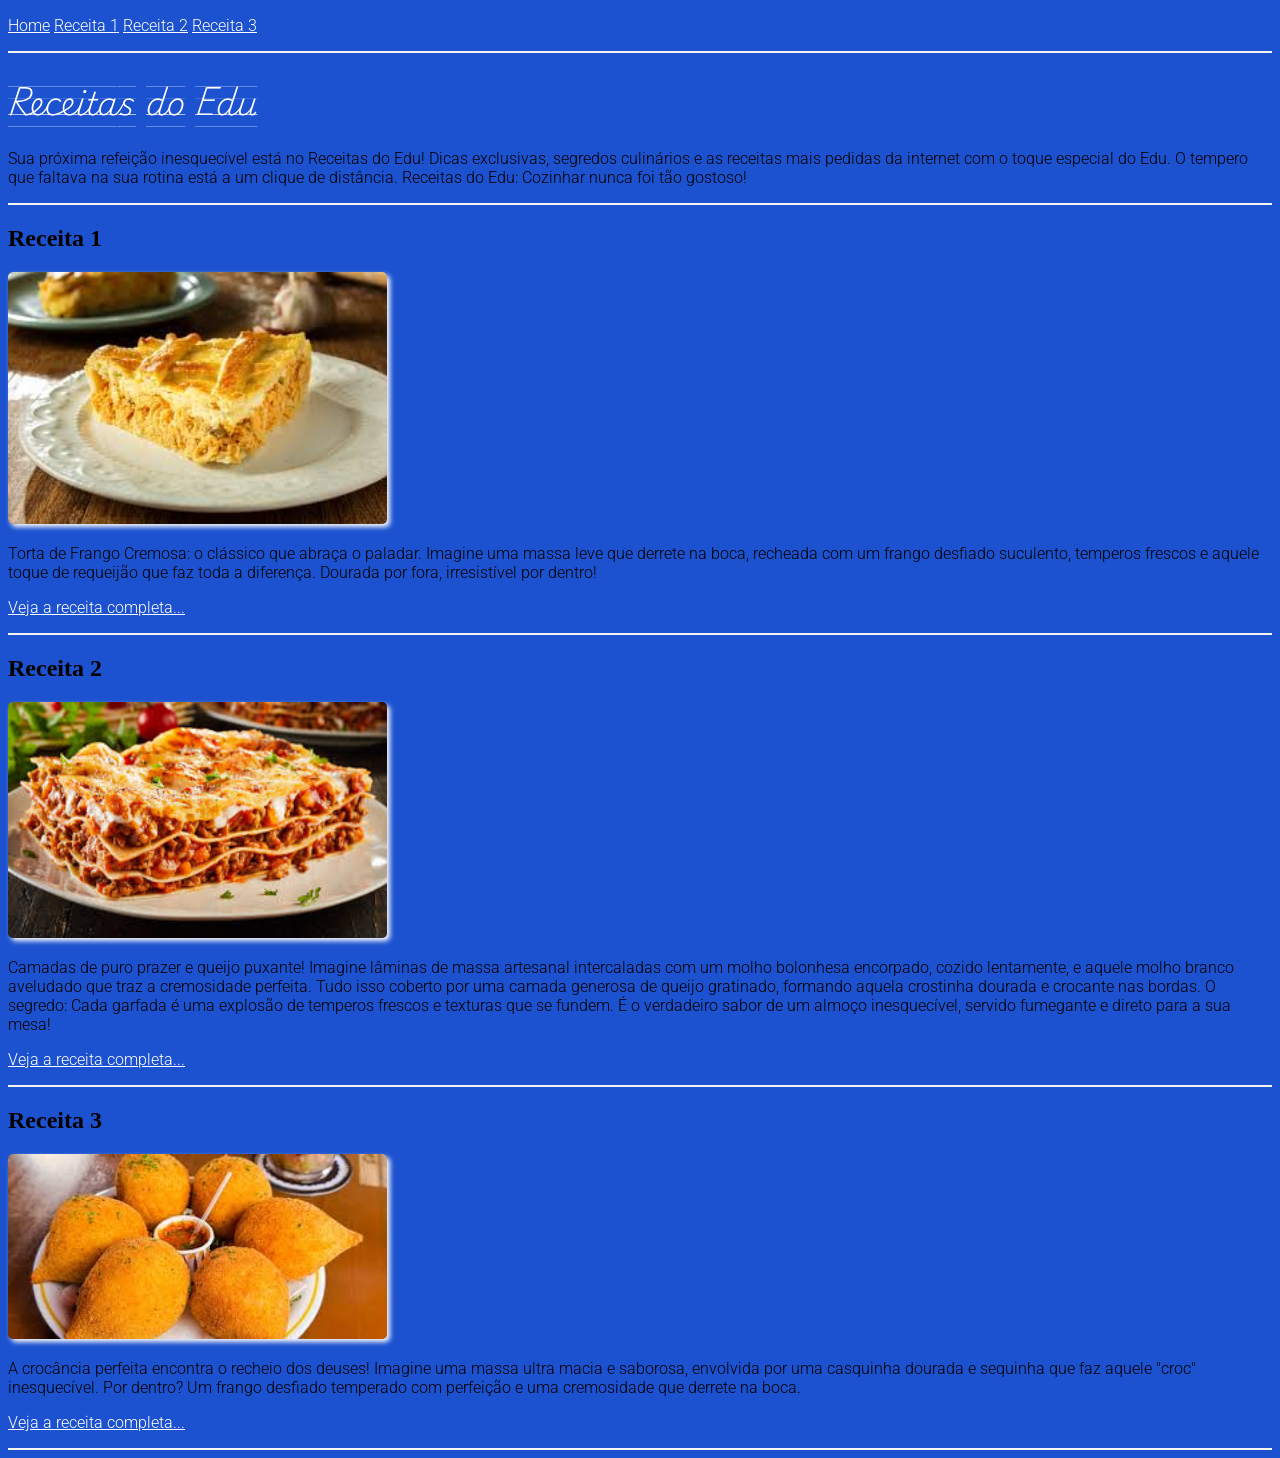
<file: index.html>
<!DOCTYPE html>
<html lang="pt-br">
<head>
    <meta charset="UTF-8">
    <meta name="viewport" content="width=device-width, initial-scale=1.0">
    <title>Site de receitas</title>
    <link href="style.css" type="text/css" rel="stylesheet">

     <link rel="preconnect" href="https://fonts.googleapis.com">
<link rel="preconnect" href="https://fonts.gstatic.com" crossorigin>
<link href="https://fonts.googleapis.com/css2?family=Playwrite+DK+Uloopet+Guides&family=Roboto:ital,wght@0,100..900;1,100..900&display=swap" rel="stylesheet">

<style>

</style>

</head>
<body>
    <p>
        <a href="index.html">Home</a>
        <a href="receita1.html">Receita 1</a>
        <a href="receita2.html">Receita 2</a>
        <a href="receita3.html">Receita 3</a>
    </p>
    <hr>
    <h1>Receitas do Edu</h1>
    <p>Sua próxima refeição inesquecível está no Receitas do Edu!
Dicas exclusivas, segredos culinários e as receitas mais pedidas da internet com o toque especial do Edu. O tempero que faltava na sua rotina está a um clique de distância. Receitas do Edu: Cozinhar nunca foi tão gostoso!</p>
    <hr>
    <h2>Receita 1</h2>
    <p><img src="img/torta.jpg" alt="Torta de Frango"></p><!--colocar a img da receita 1 pode ser video tbm-->
    <p>Torta de Frango Cremosa: o clássico que abraça o paladar. Imagine uma massa leve que derrete na boca, recheada com um frango desfiado suculento, temperos frescos e aquele toque de requeijão que faz toda a diferença. Dourada por fora, irresistível por dentro!</p>
    <p><a href="receita1.html">Veja a receita completa...</a></p>
    <hr>
    <h2>Receita 2</h2>
    <p><img src="img/lasanha.jpg" alt="Lasanha"></p><!--colocar a img da receita 1 pode ser video tbm-->
    <p>Camadas de puro prazer e queijo puxante! Imagine lâminas de massa artesanal intercaladas com um molho bolonhesa encorpado, cozido lentamente, e aquele molho branco aveludado que traz a cremosidade perfeita. Tudo isso coberto por uma camada generosa de queijo gratinado, formando aquela crostinha dourada e crocante nas bordas.
    O segredo: Cada garfada é uma explosão de temperos frescos e texturas que se fundem. É o verdadeiro sabor de um almoço inesquecível, servido fumegante e direto para a sua mesa!</p>
    <p><a href="receita2.html">Veja a receita completa...</a></p>
    <hr>
    <h2>Receita 3</h2>
    <p><img src="img/coxinha.jpg" alt="Coxinha de Frango"></p><!--colocar a img da receita 1 pode ser video tbm-->
    <p>A crocância perfeita encontra o recheio dos deuses! Imagine uma massa ultra macia e saborosa, envolvida por uma casquinha dourada e sequinha que faz aquele "croc" inesquecível. Por dentro? Um frango desfiado temperado com perfeição e uma cremosidade que derrete na boca.</p>
    <p><a href="receita3.html">Veja a receita completa...</a></p>
    <hr>

</body>
</html>
</file>
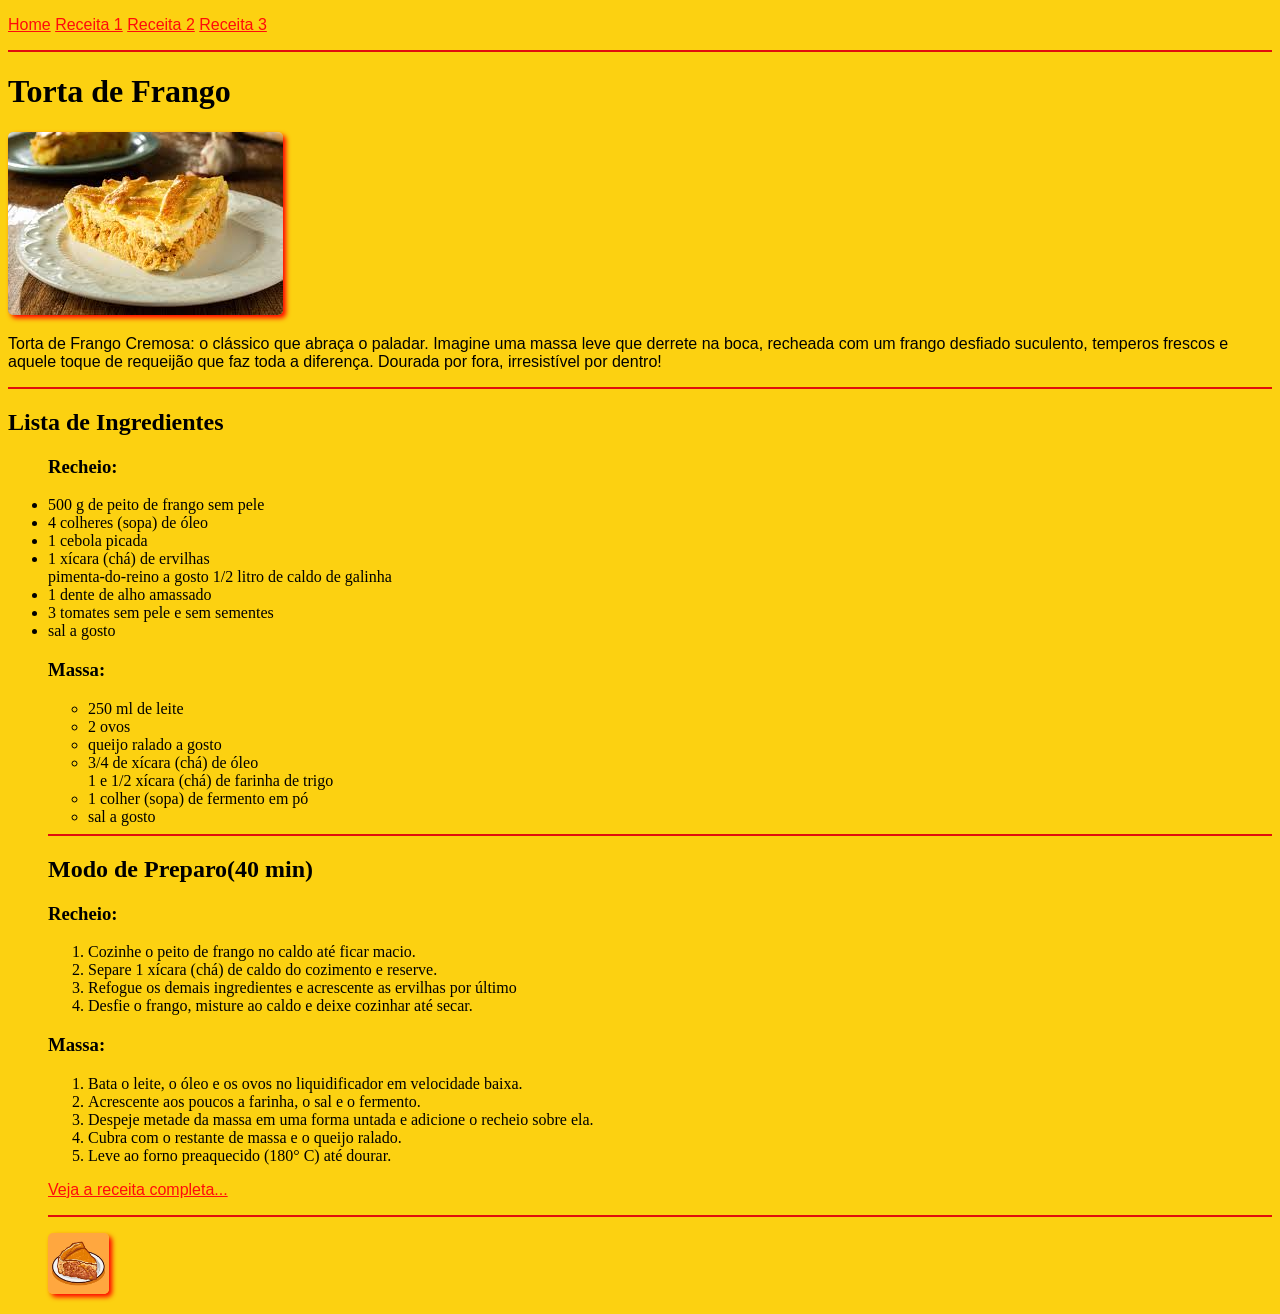
<file: receita1.html>
<!DOCTYPE html>
<html lang="pt-br">
<head>
    <meta charset="UTF-8">
    <meta name="viewport" content="width=device-width, initial-scale=1.0">
    <title>Site de receitas</title>
<style>
p {
            font-family: "Roboto", sans-serif; /*tipo da fonte */
            /*font-optical-sizing: auto; visualização da fonte*/
            font-weight: 300; /* peso(mais fininhoou mais destacado)*/
            font-style: normal; /*como aparece no texto */
            font-variation-settings:
                "wdth" 100;
                color: rgb(0, 0, 0);
        }
         body{
        background-color: rgb(252, 209, 17);
    }
     a{
        color:rgb(255, 11, 11)
     }
     a:hover{
        color:black
     }
     hr{
        border: 1px solid rgb(225, 13, 13)
     }
     img{
       /* width: 30%; /*largura*/
       /* height: auto; /*altura*/
        border-radius: 5px; /*arredonda bordas*/
        box-shadow: 3px 3px 5px rgb(255, 0, 0); /*valor1 e valor2 são projeções da sombra, valor3 espalhamento da sombra,cor da sombra*/
     }
</style>

</head>
<body>
    <a id="topo"></a>
    <p>
        <a href="index.html">Home</a>
        <a href="receita1.html">Receita 1</a>
        <a href="receita2.html">Receita 2</a>
        <a href="receita3.html">Receita 3</a>
    </p>
    <hr>
     </ul>
    <h1>Torta de Frango</h1>
    <p><img src="img/torta.jpg" alt="Torta de Frango"></p><!--colocar a img da receita 1 pode ser video tbm-->
    <p>Torta de Frango Cremosa: o clássico que abraça o paladar. Imagine uma massa leve que derrete na boca, recheada com um frango desfiado suculento, temperos frescos e aquele toque de requeijão que faz toda a diferença. Dourada por fora, irresistível por dentro!</p>
    
 </p><hr>
    <h2>Lista de Ingredientes</h2>
    
    <ul>
    <h3>Recheio:</h3>
        <li>500 g de peito de frango sem pele</li>
        <li>4 colheres (sopa) de óleo</li>
        <li>1 cebola picada</li>
        <li>1 xícara (chá) de ervilhas</li>
        <l1>pimenta-do-reino a gosto</l1>
        <l1>1/2 litro de caldo de galinha</l1>
        <li>1 dente de alho amassado</li>
        <li>3 tomates sem pele e sem sementes</li>
        <li>sal a gosto</li>
 
<h3>Massa:</h3>
    <ul>
      <li>250 ml de leite</li>
        <li>2 ovos</li>
        <li>queijo ralado a gosto</li>
        <li>3/4 de xícara (chá) de óleo</li>
        <l1>1 e 1/2 xícara (chá) de farinha de trigo</l1>
        <li>1 colher (sopa) de fermento em pó</li>
        <li>sal a gosto</li>  
    </ul>
<hr>

 <h2>Modo de Preparo(40 min)</h2>
     <h3>Recheio:</h3>
        <ol>
            <li>Cozinhe o peito de frango no caldo até ficar macio.</li>
            <li>Separe 1 xícara (chá) de caldo do cozimento e reserve.</li>
            <li>Refogue os demais ingredientes e acrescente as ervilhas por último</li>
            <li>Desfie o frango, misture ao caldo e deixe cozinhar até secar.</li>
        </ol>

        <h3>Massa:</h3>
        <ol>
            <li>Bata o leite, o óleo e os ovos no liquidificador em velocidade baixa.</li>
            <li>Acrescente aos poucos a farinha, o sal e o fermento.</li>
            <li>Despeje metade da massa em uma forma untada e adicione o recheio sobre ela.</li>
            <li>Cubra com o restante de massa e o queijo ralado.</li>
            <li>Leve ao forno preaquecido (180° C) até dourar.</li>
        </ol>
    <p><a href="https://www.tudogostoso.com.br/receita/1282-torta-de-frango.html">Veja a receita completa...</a></p>
    <hr>
 <p>
<a href="#topo">
    <img src="img/desenho.jpg" width="5%"
</a>   
</p>

</body>
</html>
</file>
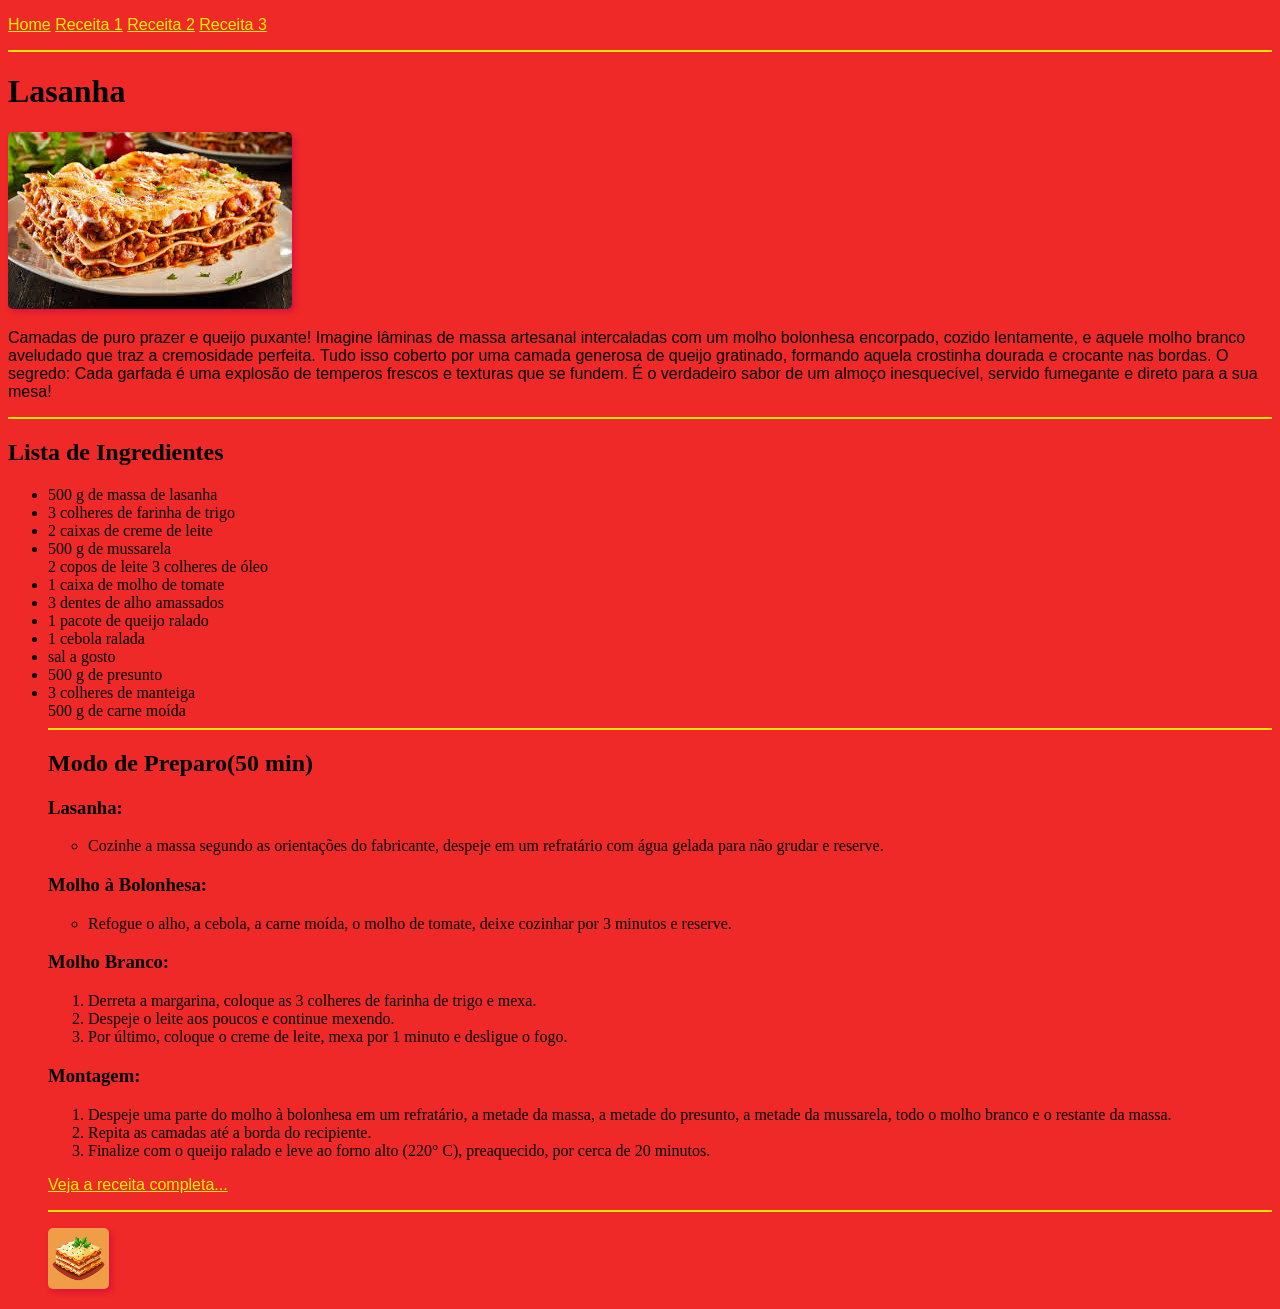
<file: receita2.html>
<!DOCTYPE html>
<html lang="pt-br">
<head>
    <meta charset="UTF-8">
    <meta name="viewport" content="width=device-width, initial-scale=1.0">
    <title>Site de receitas</title>
<style>
   p {
            font-family: "Roboto", sans-serif; /*tipo da fonte */
            /*font-optical-sizing: auto; visualização da fonte*/
            font-weight: 300; /* peso(mais fininhoou mais destacado)*/
            font-style: normal; /*como aparece no texto */
            font-variation-settings:
                "wdth" 100;
                color: rgb(0, 0, 0);
        }
         body{
        background-color: rgb(239, 40, 40);
    }
     a{
        color:rgb(255, 242, 0)
     }
     a:hover{
        color:black
     }
     hr{
        border: 1px solid rgb(251, 227, 11)
     }
     img{
       /* width: 30%; /*largura*/
        /*height: auto; /*altura*/
        border-radius: 5px; /*arredonda bordas*/
        box-shadow: 3px 3px 5px crimson; /*valor1 e valor2 são projeções da sombra, valor3 espalhamento da sombra,cor da sombra*/
     }
    
     
</style>

</head>
<body>
    <p>
 <a id="topo"></a>

        <a href="index.html">Home</a>
        <a href="receita1.html">Receita 1</a>
        <a href="receita2.html">Receita 2</a>
        <a href="receita3.html">Receita 3</a>
    </p>
    <hr>
    <h1>Lasanha</h1>
    <p><img src="img/lasanha.jpg" alt="Lasanha"></p><!--colocar a img da receita 2 pode ser video tbm-->
    <p>Camadas de puro prazer e queijo puxante! Imagine lâminas de massa artesanal intercaladas com um molho bolonhesa encorpado, cozido lentamente, e aquele molho branco aveludado que traz a cremosidade perfeita. Tudo isso coberto por uma camada generosa de queijo gratinado, formando aquela crostinha dourada e crocante nas bordas.
    O segredo: Cada garfada é uma explosão de temperos frescos e texturas que se fundem. É o verdadeiro sabor de um almoço inesquecível, servido fumegante e direto para a sua mesa!</p>
    
 </p><hr>
    <h2>Lista de Ingredientes</h2>
    
    <ul>
        <li>500 g de massa de lasanha</li>
        <li>3 colheres de farinha de trigo</li>
        <li>2 caixas de creme de leite</li>
        <li>500 g de mussarela</li>
        <l1>2 copos de leite</l1>
        <l1>3 colheres de óleo</l1>
        <li>1 caixa de molho de tomate</li>
        <li>3 dentes de alho amassados</li>
        <li>1 pacote de queijo ralado</li>
        <li>1 cebola ralada</li>
        <li>sal a gosto</li>
        <li>500 g de presunto</li>
        <li>3 colheres de manteiga</li>
        <l1>500 g de carne moída</l1>
    <hr>
    <h2>Modo de Preparo(50 min)</h2>
     <h3>Lasanha:</h3>
        <ul>
            <li>Cozinhe a massa segundo as orientações do fabricante, despeje em um refratário com água gelada para não grudar e reserve.</li>
        </ul>
         <h3>Molho à Bolonhesa:</h3>
        <ul>
            <li>Refogue o alho, a cebola, a carne moída, o molho de tomate, deixe cozinhar por 3 minutos e reserve.</li>
        </ul>
        <h3>Molho Branco:</h3>
        <ol>
            <li>Derreta a margarina, coloque as 3 colheres de farinha de trigo e mexa.</li>
            <li>Despeje o leite aos poucos e continue mexendo.</li>
            <li>Por último, coloque o creme de leite, mexa por 1 minuto e desligue o fogo.</li>
        </ol>
         <h3>Montagem:</h3>
        <ol>
            <li>Despeje uma parte do molho à bolonhesa em um refratário, a metade da massa, a metade do presunto, a metade da mussarela, todo o molho branco e o restante da massa.</li>
            <li>Repita as camadas até a borda do recipiente.</li>
            <li>Finalize com o queijo ralado e leve ao forno alto (220° C), preaquecido, por cerca de 20 minutos.</li>
        </ol>


    <p><a href="https://www.tudogostoso.com.br/receita/876-lasanha-de-carne-moida.html">Veja a receita completa...</a></p>
    <hr>
 <p>
<a href="#topo">
    <img src="img/desenho2.jpg" width="5%"
</a>   
</p>

    
</body>
</html>
</file>
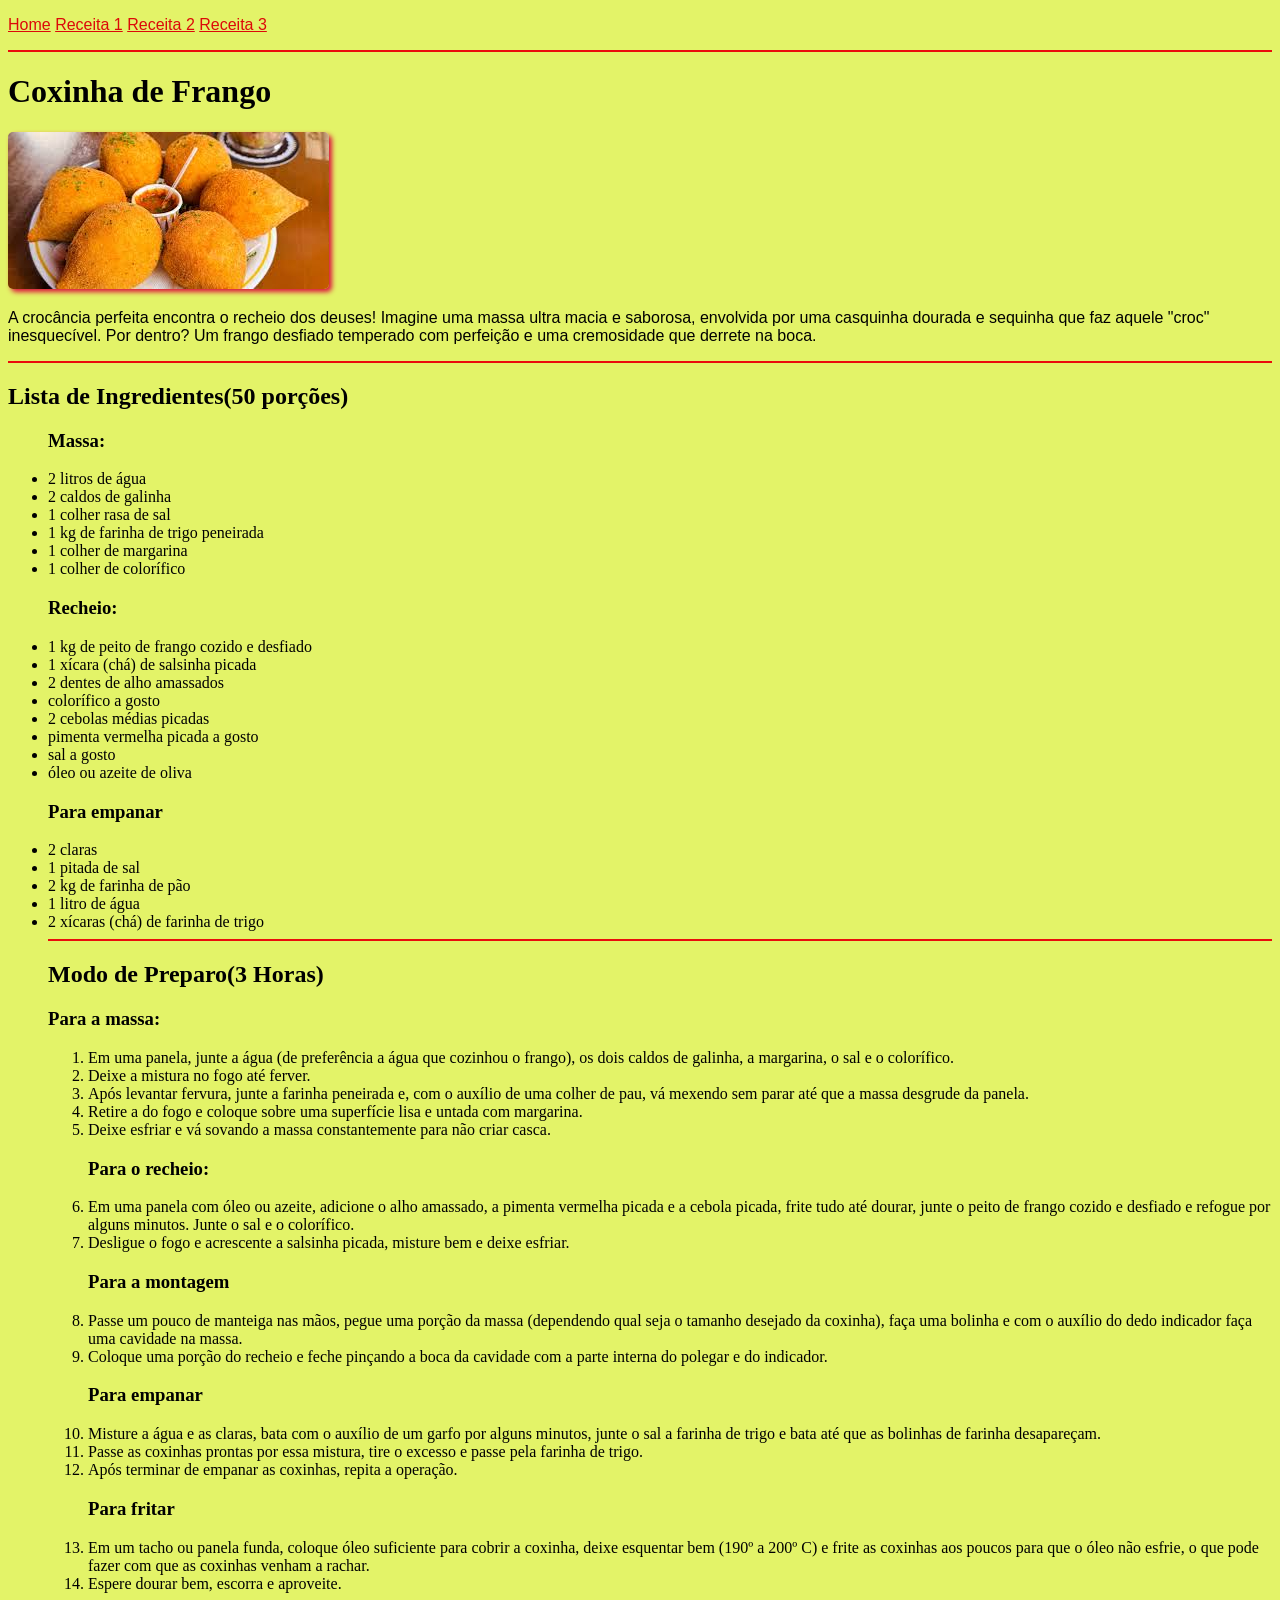
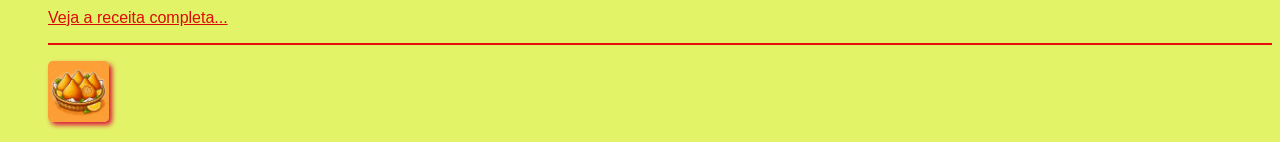
<file: receita3.html>
<!DOCTYPE html>
<html lang="pt-br">
<head>
    <meta charset="UTF-8">
    <meta name="viewport" content="width=device-width, initial-scale=1.0">
    <title>Site de receitas</title>
<style>
p {
            font-family: "Roboto", sans-serif; /*tipo da fonte */
            /*font-optical-sizing: auto; visualização da fonte*/
            font-weight: 300; /* peso(mais fininhoou mais destacado)*/
            font-style: normal; /*como aparece no texto */
            font-variation-settings:
                "wdth" 100;
                color: rgb(0, 0, 0);
        }
         body{
        background-color: rgb(227, 243, 104);
    }
     a{
        color:rgb(220, 9, 9)
     }
     a:hover{
        color:black
     }
     hr{
        border: 1px solid rgb(234, 12, 12)
     }
     img{
        /*width: 30%; /*largura*/
        /*height: auto; /*altura*/
        border-radius: 5px; /*arredonda bordas*/
        box-shadow: 3px 3px 5px crimson; /*valor1 e valor2 são projeções da sombra, valor3 espalhamento da sombra,cor da sombra*/
     }
            
        
</style>

</head>
<body>
    <p>
         <a id="topo"></a>
        <a href="index.html">Home</a>
        <a href="receita1.html">Receita 1</a>
        <a href="receita2.html">Receita 2</a>
        <a href="receita3.html">Receita 3</a>
    </p>
    <hr>
    <h1>Coxinha de Frango</h1>
    <p><img src="img/coxinha.jpg" alt="Coxinha de frango" ></p><!--colocar a img da receita 1 pode ser video tbm-->
    <p>A crocância perfeita encontra o recheio dos deuses! Imagine uma massa ultra macia e saborosa, envolvida por uma casquinha dourada e sequinha que faz aquele "croc" inesquecível. Por dentro? Um frango desfiado temperado com perfeição e uma cremosidade que derrete na boca.</p>
    
 </p><hr>
    <h2>Lista de Ingredientes(50 porções)</h2>
    
    <ul>
    <h3>Massa:</h3>
        <li>2 litros de água</li>
        <li>2 caldos de galinha</li>
        <li>1 colher rasa de sal</li>
        <li>1 kg de farinha de trigo peneirada</li>
        <li>1 colher de margarina</li>
        <li>1 colher de colorífico</li>

<h3>Recheio:</h3>

        <li>1 kg de peito de frango cozido e desfiado</li>
        <li>1 xícara (chá) de salsinha picada</li>
        <li>2 dentes de alho amassados</li>
        <li>colorífico a gosto</li>
        <li>2 cebolas médias picadas</li>
        <li>pimenta vermelha picada a gosto</li>
        <li>sal a gosto</li>
        <li>óleo ou azeite de oliva</li>

    <h3>Para empanar</h3>
        <li>2 claras</li>
        <li>1 pitada de sal</li>
        <li>2 kg de farinha de pão</li>
        <li>1 litro de água</li>
        <li>2 xícaras (chá) de farinha de trigo</li>
<hr>

 <h2>Modo de Preparo(3 Horas)</h2>
     <h3>Para a massa:</h3>
        <ol>
            <li>Em uma panela, junte a água (de preferência a água que cozinhou o frango), os dois caldos de galinha, a margarina, o sal e o colorífico.</li>
            <li>Deixe a mistura no fogo até ferver.</li>
            <li>Após levantar fervura, junte a farinha peneirada e, com o auxílio de uma colher de pau, vá mexendo sem parar até que a massa desgrude da panela.</li>
            <li>Retire a do fogo e coloque sobre uma superfície lisa e untada com margarina.</li>
            <li>Deixe esfriar e vá sovando a massa constantemente para não criar casca.</li>
            <h3>Para o recheio:</h3>
            <li>Em uma panela com óleo ou azeite, adicione o alho amassado, a pimenta vermelha picada e a cebola picada, frite tudo até dourar, junte o peito de frango cozido e desfiado e refogue por alguns minutos. Junte o sal e o colorífico.</li>
            <li>Desligue o fogo e acrescente a salsinha picada, misture bem e deixe esfriar.</li>
            <h3>Para a montagem</h3>
            <li>Passe um pouco de manteiga nas mãos, pegue uma porção da massa (dependendo qual seja o tamanho desejado da coxinha), faça uma bolinha e com o auxílio do dedo indicador faça uma cavidade na massa.</li>
            <li>Coloque uma porção do recheio e feche pinçando a boca da cavidade com a parte interna do polegar e do indicador.</li>
            <h3>Para empanar</h3>
            <li>Misture a água e as claras, bata com o auxílio de um garfo por alguns minutos, junte o sal a farinha de trigo e bata até que as bolinhas de farinha desapareçam.</li>
            <li>Passe as coxinhas prontas por essa mistura, tire o excesso e passe pela farinha de trigo.</li>
            <li>Após terminar de empanar as coxinhas, repita a operação.</li>
            <h3>Para fritar</h3>
            <li>Em um tacho ou panela funda, coloque óleo suficiente para cobrir a coxinha, deixe esquentar bem (190º a 200º C) e frite as coxinhas aos poucos para que o óleo não esfrie, o que pode fazer com que as coxinhas venham a rachar.</li>
            <li>Espere dourar bem, escorra e aproveite.</li>

        </ol>

        
       
    <p><a href="https://www.tudogostoso.com.br/receita/80686-massa-de-coxinha-facil-da-andriele.html">Veja a receita completa...</a></p>
    <hr>
 <p>
<a href="#topo">
    <img src="img/desenho3.png" width="5%"
</a>   

</body>
</html>
</file>
<file: style.css>
/*body{
    background-color: blueviolet;
}*/

p {
    font-family: "Roboto", sans-serif;
    /*tipo da fonte */
    /*font-optical-sizing: auto; visualização da fonte*/
    font-weight: 300;
    /* peso(mais fininhoou mais destacado)*/
    font-style: normal;
    /*como aparece no texto */
    font-variation-settings:
        "wdth" 100;
    color: rgb(0, 0, 0);
}

h1 {

    font-family: "Playwrite DK Uloopet Guides", cursive;
    font-weight: 400;
    font-style: normal;
    color: rgb(255, 255, 255);
}

body {
    background-color: rgb(28, 82, 208);
}

a {
    color: rgb(255, 255, 255)
}

a:hover {
    color: black
}

hr {
    border: 1px solid rgb(245, 245, 244)
}

img {
    width: 30%;
    /*largura*/
    height: auto;
    /*altura*/
    border-radius: 5px;
    /*arredonda bordas*/
    box-shadow: 3px 3px 5px rgb(250, 250, 250);
    /*valor1 e valor2 são projeções da sombra, valor3 espalhamento da sombra,cor da sombra*/
}
</file>
